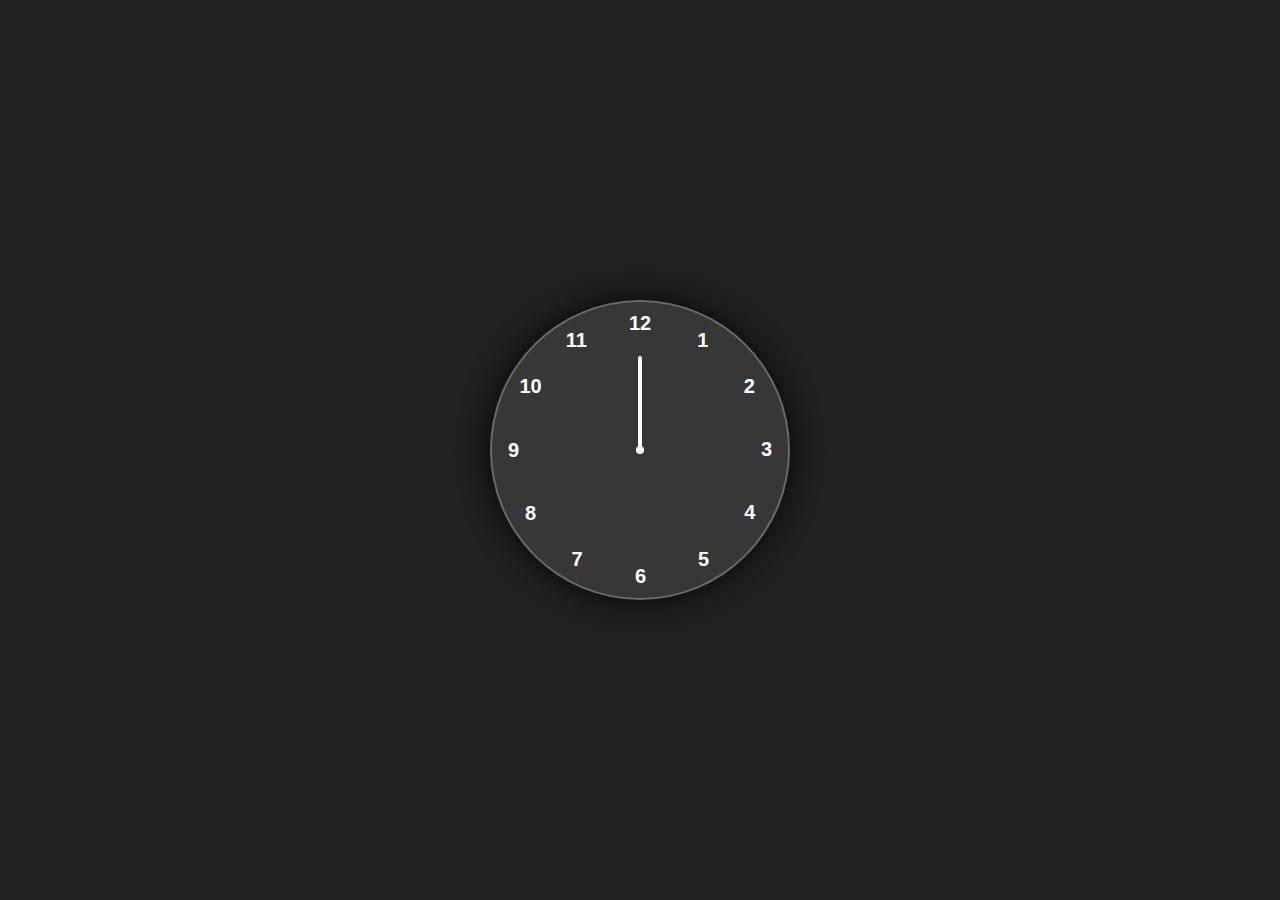
<file: Digital-clock.html>
<!DOCTYPE html>
<html lang="en">
  <head>
    <meta charset="UTF-8" />
    <meta http-equiv="X-UA-Compatible" content="IE=edge" />
    <meta name="viewport" content="width=device-width, initial-scale=1.0" />
    <link rel="stylesheet" href="Digital-clock.css" />
    <title>Analog Clock</title>
  </head>

  <body>
    <div class="container">
      <div class="clock">
        <div style="--clr: #ff3d58; --h: 74px" id="hour" class="hand">
          <i></i>
        </div>
        <div style="--clr: #00a6ff; --h: 84px" id="min" class="hand">
          <i></i>
        </div>
        <div style="--clr: #ffffff; --h: 94px" id="sec" class="hand">
          <i></i>
        </div>

        <span style="--i: 1"><b>1</b></span>
        <span style="--i: 2"><b>2</b></span>
        <span style="--i: 3"><b>3</b></span>
        <span style="--i: 4"><b>4</b></span>
        <span style="--i: 5"><b>5</b></span>
        <span style="--i: 6"><b>6</b></span>
        <span style="--i: 7"><b>7</b></span>
        <span style="--i: 8"><b>8</b></span>
        <span style="--i: 9"><b>9</b></span>
        <span style="--i: 10"><b>10</b></span>
        <span style="--i: 11"><b>11</b></span>
        <span style="--i: 12"><b>12</b></span>
      </div>
    </div>

    <script src="Digital-clock.js"></script>
  </body>
</html>
</file>
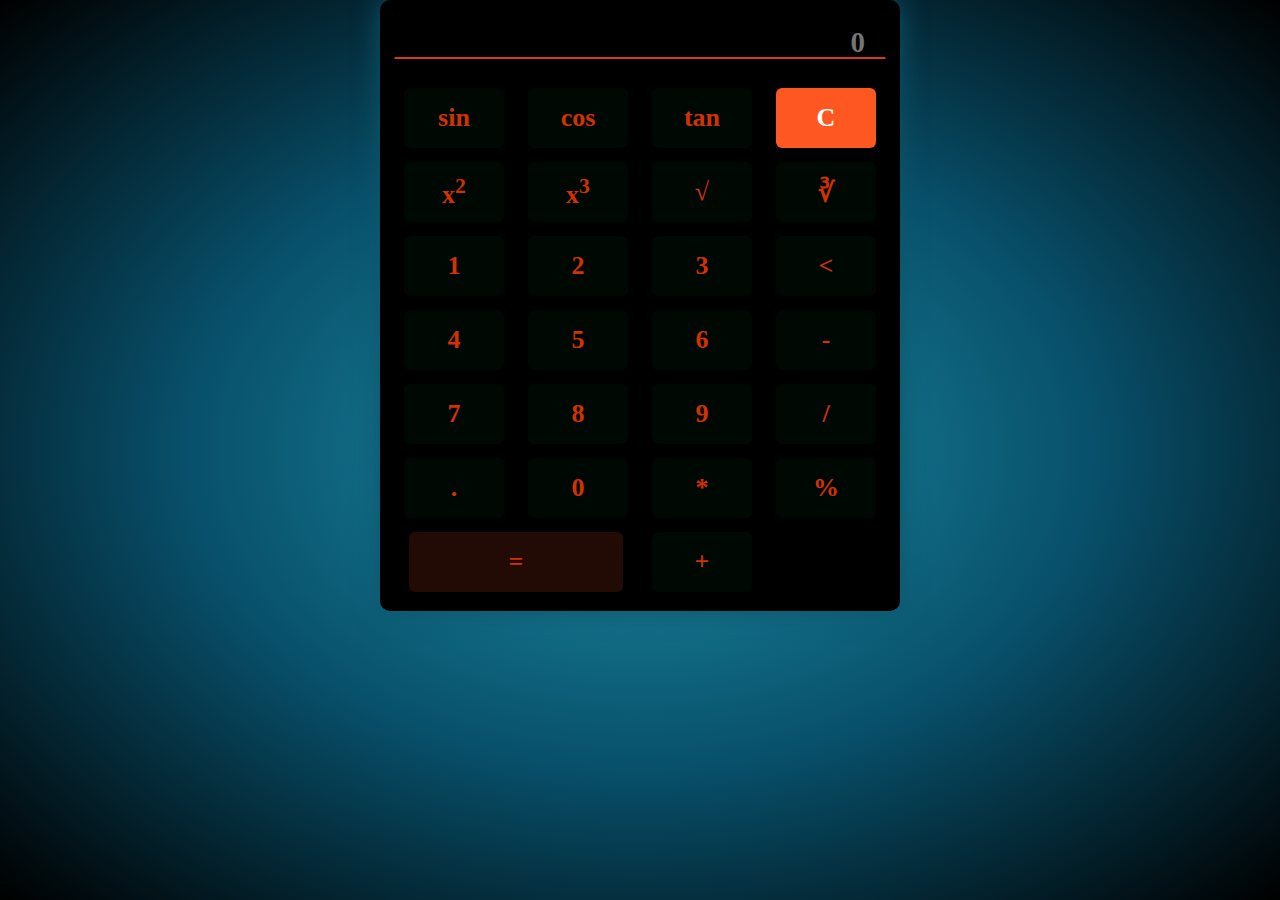
<file: projects/calculator.html>
<!DOCTYPE html>
<html lang="en">
<head>
    <meta charset="UTF-8">
    <meta name="viewport" content="width=device-width, initial-scale=1.0">
    <title>Document</title>
    <link rel="stylesheet" href="calculator.css">
</head>
<body>
<form name="calcul">
<table>

	<tr>
		<td colspan="4"> <input type="text" name="result" placeholder="0" style="text-align:right"> </td>
	</tr>

	<tr>
		<td><button type="button" value="sin" onclick="sin()"> sin </button> </td>
		<td><button type="button" value="cos" onclick="cos()"> cos</button> </td>
		<td><button type="button" value="tan" onclick="tan()"> tan </button> </td>
		<td colspan="2">
		 <button type="button" value="C" class="clear" onclick="remv()"> C </button>
	 </td>
	</tr>

	<tr>
		<td><button type="button" value="x^2" onclick="square()"> x<sup>2 </button> </td>
		<td><button type="button" value="x^3" onclick="cubed()"> x<sup>3 </button> </td>
		<td><button type="button" value="sqrt2" onclick="sqrt2()"> &radic; </button> </td>
		<td><button type="button" value="sqrt3" onclick="sqrt3()"> &#8731; </button> </td>
	</tr>

	<tr>
		<td><button type="button" value="1" onclick="number(value)"> 1 </button> </td>
		<td><button type="button" value="2" onclick="number(value)"> 2 </button> </td>
		<td><button type="button" value="3" onclick="number(value)"> 3 </button> </td>
		<td><button type="button" value="BACKSPC" onclick="BACKSPC()"> < </button> </td>
	</tr>

	<tr>
		<td><button type="button" value="4" onclick="number(value)"> 4</button> </td>
		<td><button type="button" value="5" onclick="number(value)"> 5 </button> </td>
		<td><button type="button" value="6" onclick="number(value)"> 6 </button> </td>
		<td><button type="button" value="-" onclick="number(value)"> - </button> </td>
	</tr>

	<tr>
		<td><button type="button" value="7" onclick="number(value)"> 7 </button> </td>
		<td><button type="button" value="8" onclick="number(value)"> 8 </button> </td>
		<td><button type="button" value="9" onclick="number(value)"> 9 </button> </td>
		<td><button type="button" value="/" onclick="number(value)"> / </button> </td>
	</tr>

	<tr>
		<td><button type="button" value="." onclick="number(value)"> . </button> </td>
		<td><button type="button" value="0" onclick="number(value)"> 0 </button> </td>
		<td><button type="button" value="*" onclick="number(value)"> * </button> </td>
		<td><button type="button" value="%" onclick="number(value)"> % </button> </td>
	</tr>

	<tr>
		<td colspan="2"> <button type="button" value="=" onclick="equal()" class="equal">=</button> </td>
		<td><button type="button" value="+" onclick="number(value)"> + </button> </td>
	</tr>

</table>
</form>
    <script src="calculator.js"></script>
</body>
</html>
</file>
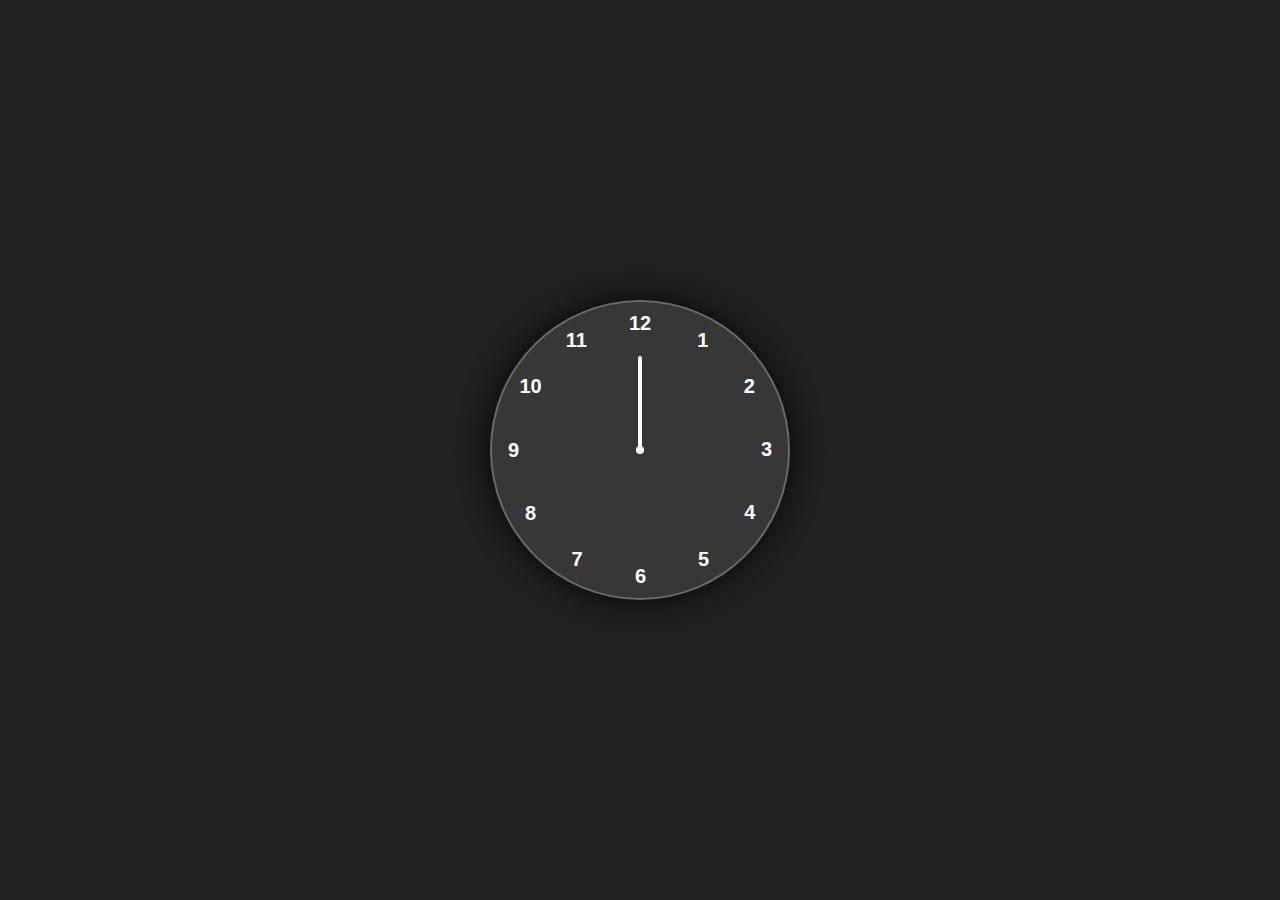
<file: projects/clock.html>
<!DOCTYPE html>
<html lang="en">
  <head>
    <meta charset="UTF-8" />
    <meta http-equiv="X-UA-Compatible" content="IE=edge" />
    <meta name="viewport" content="width=device-width, initial-scale=1.0" />
    <link rel="stylesheet" href="clock.css" />
    <title>Analog Clock</title>
  </head>

  <body>
    <div class="container">
      <div class="clock">
        <div style="--clr: #ff3d58; --h: 74px" id="hour" class="hand">
          <i></i>
        </div>
        <div style="--clr: #00a6ff; --h: 84px" id="min" class="hand">
          <i></i>
        </div>
        <div style="--clr: #ffffff; --h: 94px" id="sec" class="hand">
          <i></i>
        </div>

        <span style="--i: 1"><b>1</b></span>
        <span style="--i: 2"><b>2</b></span>
        <span style="--i: 3"><b>3</b></span>
        <span style="--i: 4"><b>4</b></span>
        <span style="--i: 5"><b>5</b></span>
        <span style="--i: 6"><b>6</b></span>
        <span style="--i: 7"><b>7</b></span>
        <span style="--i: 8"><b>8</b></span>
        <span style="--i: 9"><b>9</b></span>
        <span style="--i: 10"><b>10</b></span>
        <span style="--i: 11"><b>11</b></span>
        <span style="--i: 12"><b>12</b></span>
      </div>
    </div>

    <script src="clock.js"></script>
  </body>
</html>
</file>
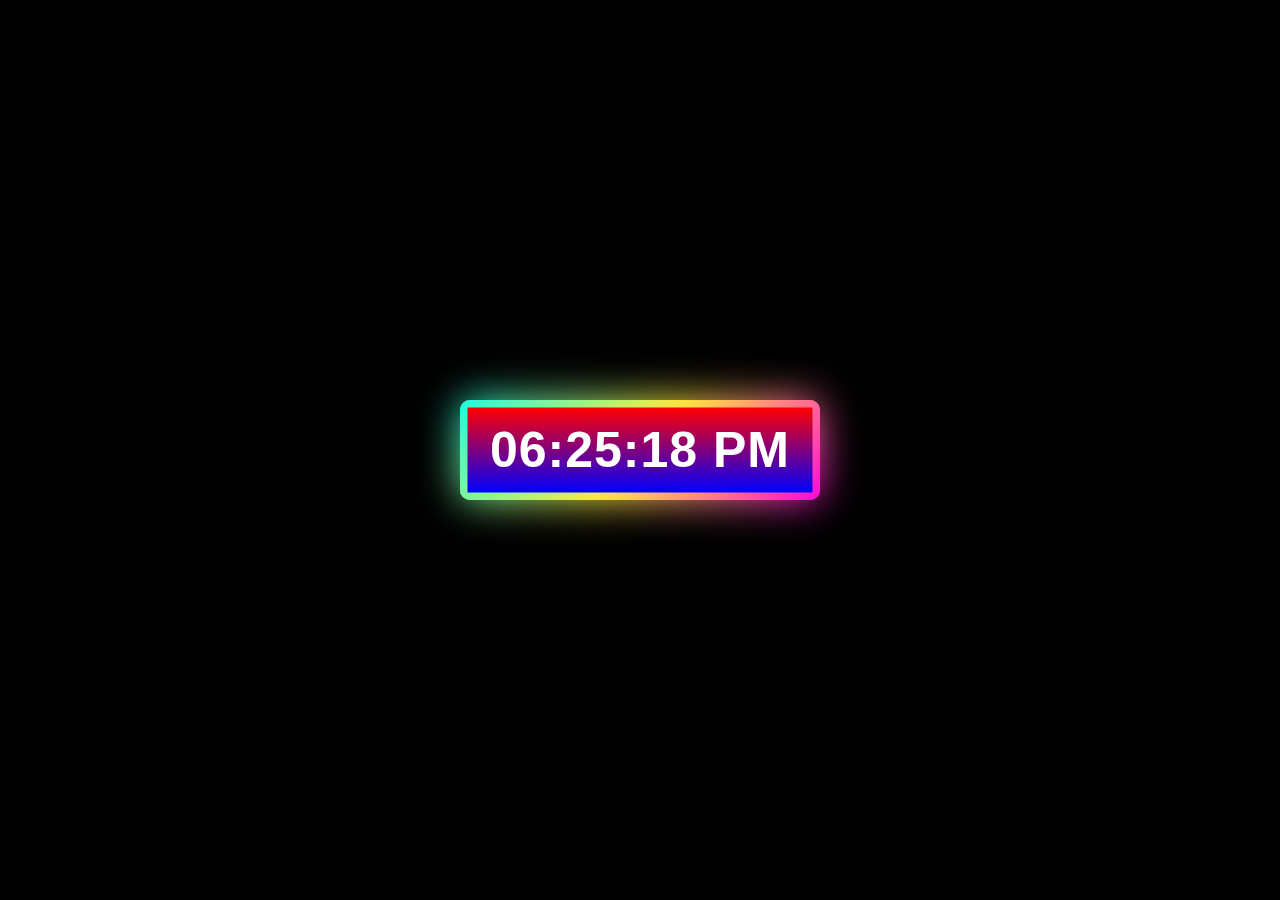
<file: projects/Digital-clock.html>
<!DOCTYPE html>
<html lang="en" dir="ltr">
   <head>
      <meta charset="utf-8">
      <title>Digital Clock</title>
      <link rel="stylesheet" href="Digital-clock.css">
   </head>
   <body>
      <div class="wrapper">
         <div class="display">
            <div id="time"></div>
         </div>
         <span></span>
         <span></span>
      </div>
      <script src="Digital-clock.js"></script>
   </body>
</html>
</file>
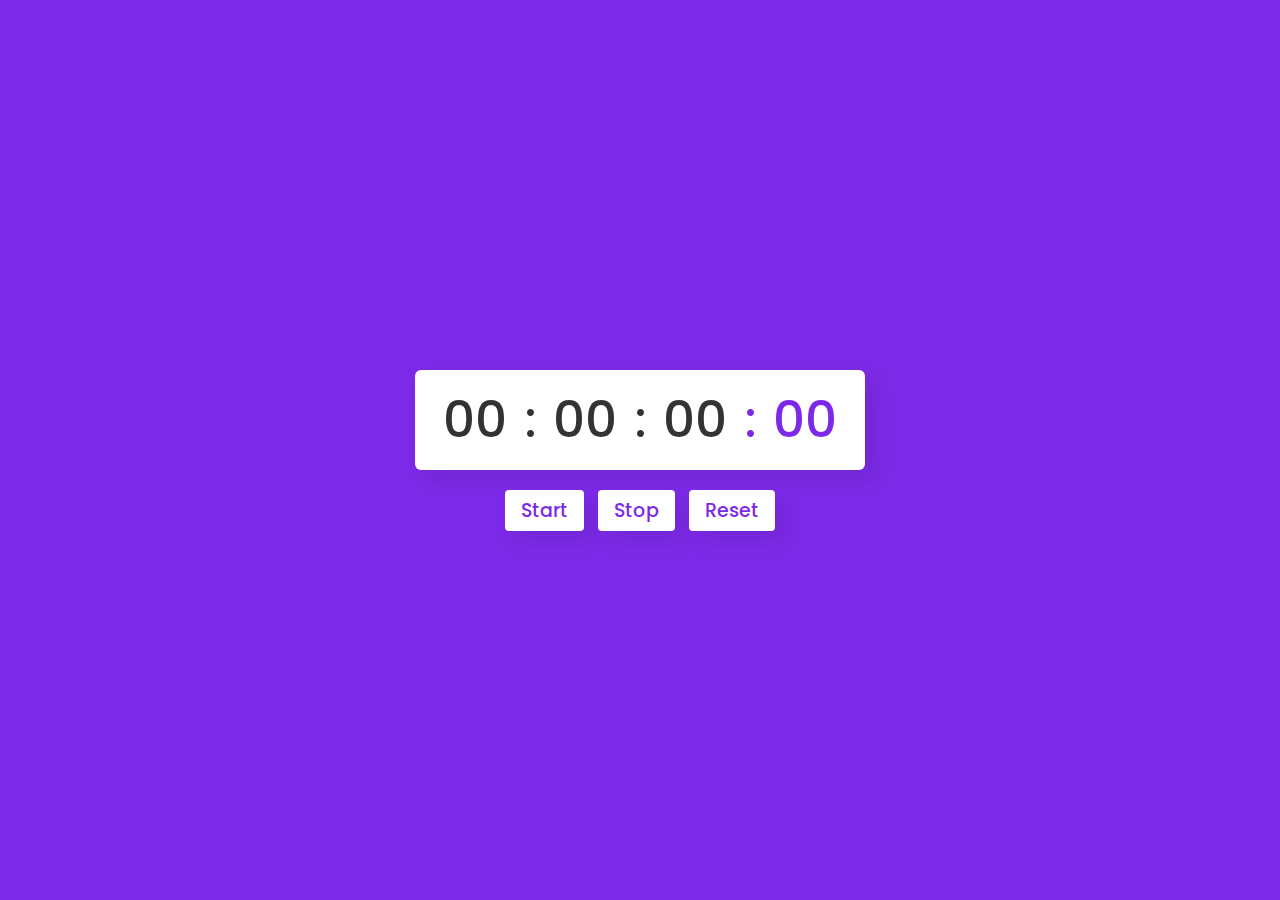
<file: projects/stop.html>
<!DOCTYPE html>
<html lang="en" dir="ltr">
  <head>
    <meta charset="UTF-8">
    <title> Stopwatch </title> 
    <link rel="stylesheet" href="stop.css">
   </head>
<body>
  <div class="wrapper">
    <div class="time">
      <span class="hour">00</span>
      <span class="colon">:</span>
      <span class="minute">00</span>
      <span class="colon">:</span>
      <span class="second">00</span>
      <span class="colon ms-colon">:</span>
      <span class="millisecond">00</span>
    </div>
    <div class="buttons">
      <button class="start">Start</button>
      <button class="stop">Stop</button>
      <button class="reset">Reset</button>
    </div>
  </div>
  <script src="stop.js"></script>
</body>
</html>
</file>
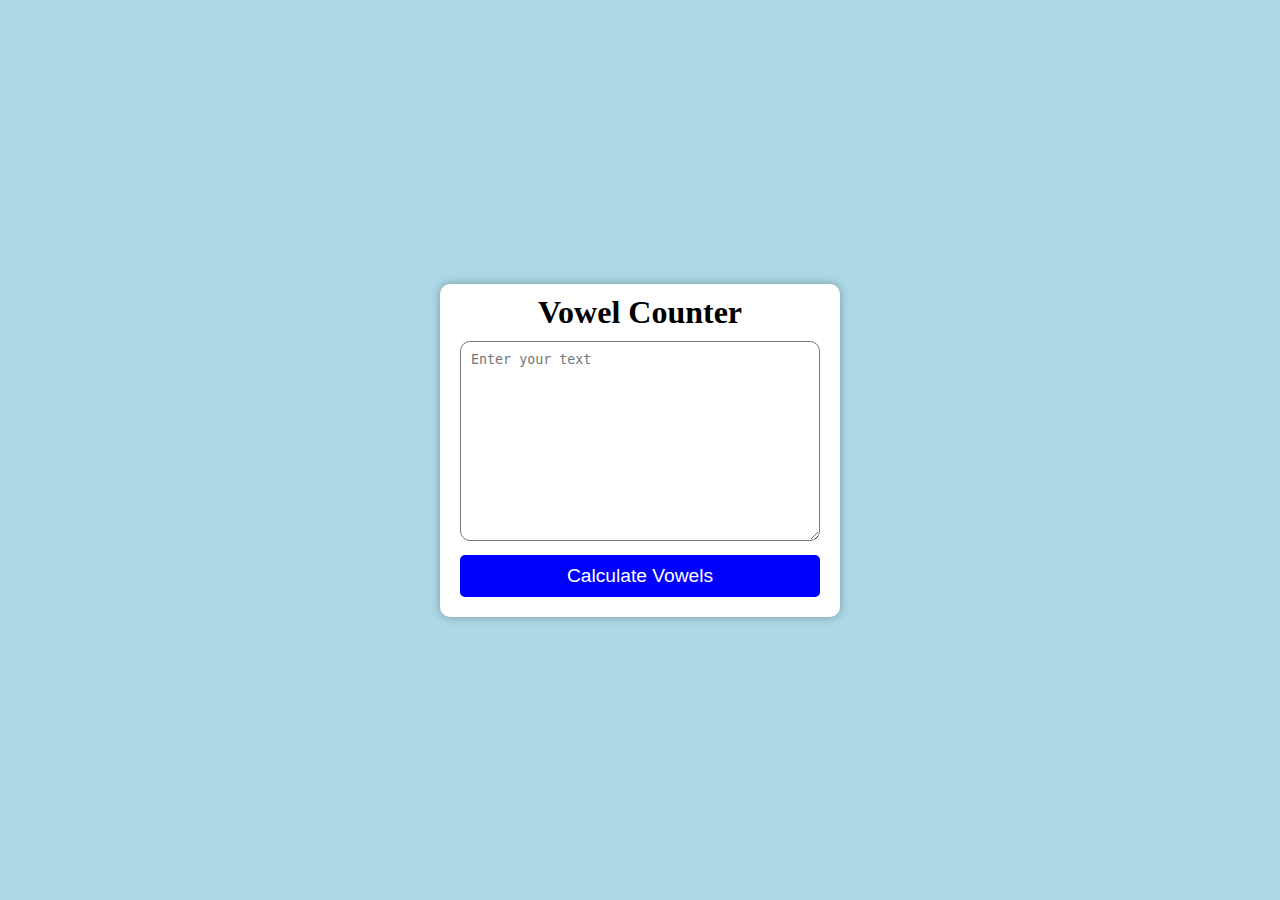
<file: projects/vowel.html>
<!DOCTYPE html>
<html lang="en">
<head>
    <meta charset="UTF-8">
    <meta name="viewport" content="width=device-width, initial-scale=1.0">
    <title>Document</title>
    <link rel="stylesheet" href="vowel.css">
</head>
<body>
    <div class="container">
        <div class="header">
            <h1>
                Vowel Counter
            </h1>
        </div>
        <div class="textarea">
            <textarea name="vowelinput" id="textarea" cols="30" rows="10" placeholder="Enter your text"></textarea>
        </div>
        <div class="count">
            <button id="count">
                Calculate Vowels
            </button>
        </div>
        <div class="output"></div>
    </div>

    <script src="vowel.js"></script>
</body>
</html>
</file>
<file: Digital-clock.css>
*{
    margin: 0;
    padding: 0;
    box-sizing: border-box;
    font-family: sans-serif;
    color: #ffffff;
}

body{
    display: flex;
    justify-content: center;
    align-items: center;
    min-height: 100vh;
    background-color: #212121;
}

.container{
    position: relative;
}

.clock{
    width: 300px;
    height: 300px;
    border-radius: 50%;
    background-color: rgba(255, 255, 255, 0.1);
    border: 2px solid rgba(255, 255, 255, 0.25);
    box-shadow: 0px 0px 30px rgba(0, 0, 0, 0.9);
    display: flex;
    justify-content: center;
    align-items: center;
}

.clock span{
    position: absolute;
    transform: rotate(calc(30deg * var(--i))); 
    inset: 12px;
    text-align: center;
}

.clock span b{
    transform: rotate(calc(-30deg * var(--i)));
    display: inline-block;
    font-size: 20px;
}

.clock::before{
    content: '';
    position: absolute;
    width: 8px;
    height: 8px;
    border-radius: 50%;
    background-color: #fff;
    z-index: 2;
}

.hand{
    position: absolute;
    display: flex;
    justify-content: center;
    align-items: flex-end;
}
.hand i{
    position: absolute;
    background-color: var(--clr);
    width: 4px;
    height: var(--h);
    border-radius: 8px;
}
</file>
<file: projects/calculator.css>
body {
    margin: 0;
    background: radial-gradient(#1e8fa5,#08506b, black)no-repeat fixed;
}
button.clear {
    background: #FF5722;
    color: #fff;
}
table {
    background: black;
    padding: 7px 5px;
    border: 6px solid #00000000;
    text-align: center;
    margin-left: auto;
    margin-right: auto;
    padding-bottom: 0px;
    box-shadow: 0px 0px 27px #0d5569;
    border-radius: 10px;
}
button.equal {
    width: 88%;
    background: #210b04;
}
button.equal:hover{
	background: #000803;
}
input[type="text"] {
    width: 450px;
    height: 10px;
    border: 1px solid #000;
    padding: 10px 20px;
    font-size: 29px;
    background: #000000;
    font-weight: bold;
    margin-bottom: 25px;
    font-family: cursive;
    margin-top: 10px;
    color: #dedede;
    border-bottom: 2px solid #cc4014;
}
button {
    padding: 10px 20px;
    width: 100px;
    height: 60px;
    margin-bottom: 10px;
    font-size: 26px;
    font-weight: bold;
    font-family: cursive;
    background: #000803;
    border: none;
    color: #d23200;
    border-radius: 6px;
    cursor: pointer;
}
button:hover{
	background: #210b04;
}
</file>
<file: projects/clock.css>
*{
    margin: 0;
    padding: 0;
    box-sizing: border-box;
    font-family: sans-serif;
    color: #ffffff;
}

body{
    display: flex;
    justify-content: center;
    align-items: center;
    min-height: 100vh;
    background-color: #212121;
}

.container{
    position: relative;
}

.clock{
    width: 300px;
    height: 300px;
    border-radius: 50%;
    background-color: rgba(255, 255, 255, 0.1);
    border: 2px solid rgba(255, 255, 255, 0.25);
    box-shadow: 0px 0px 30px rgba(0, 0, 0, 0.9);
    display: flex;
    justify-content: center;
    align-items: center;
}

.clock span{
    position: absolute;
    transform: rotate(calc(30deg * var(--i))); 
    inset: 12px;
    text-align: center;
}

.clock span b{
    transform: rotate(calc(-30deg * var(--i)));
    display: inline-block;
    font-size: 20px;
}

.clock::before{
    content: '';
    position: absolute;
    width: 8px;
    height: 8px;
    border-radius: 50%;
    background-color: #fff;
    z-index: 2;
}

.hand{
    position: absolute;
    display: flex;
    justify-content: center;
    align-items: flex-end;
}
.hand i{
    position: absolute;
    background-color: var(--clr);
    width: 4px;
    height: var(--h);
    border-radius: 8px;
}
</file>
<file: projects/Digital-clock.css>
*{
    margin: 0;
    padding: 0;
    font-family: 'Poppins', sans-serif;
  }
  html,body{
    display: grid;
    height: 100%;
    place-items: center;
    background: #000;
  }
  .wrapper{
    height: 100px;
    width: 360px;
    position: relative;
    background: linear-gradient(135deg, #14ffe9, #ffeb3b, #ff00e0);
    border-radius: 10px;
    cursor: default;
    animation: animate 1.5s linear infinite;
  }
  .wrapper .display,
  .wrapper span{
    position: absolute;
    top: 50%;
    left: 50%;
    transform: translate(-50%, -50%);
  }
  .wrapper .display{
    z-index: 999;
    height: 85px;
    width: 345px;
    background: #1b1b1b;
    border-radius: 6px;
    text-align: center;
  }
  .display #time{
    line-height: 85px;
    color: #fff;
    font-size: 50px;
    font-weight: 600;
    letter-spacing: 1px;
    background: linear-gradient(red , blue);
  }
  @keyframes animate {
    100%{
      filter: hue-rotate(360deg);
    }
  }
  .wrapper span{
    height: 100%;
    width: 100%;
    border-radius: 10px;
    background: inherit;
  }
  .wrapper span:first-child{
    filter: blur(7px);
  }
  .wrapper span:last-child{
    filter: blur(20px);
  }
</file>
<file: projects/stop.css>
/* Google fonts import link */
@import url('https://fonts.googleapis.com/css2?family=Poppins:wght@200;300;400;500;600;700&display=swap');
*{
  margin: 0;
  padding: 0;
  box-sizing: border-box;
  font-family: 'Poppins',sans-serif;
}
body{
  height: 100vh;
  display: flex;
  align-items: center;
  justify-content: center;
  background: #7D2Ae8;
}
.wrapper{
  user-select: none;
}
.wrapper .time{
  height: 100px;
  background: #fff;
  display: flex;
  align-items: center;
  justify-content: center;
  border-radius: 6px;
  box-shadow: 10px 10px 20px rgba(0,0,0,0.09);
  padding: 0 10px;
}
.wrapper .time span{
  width: 100px;
  text-align: center;
  font-size: 50px;
  font-weight: 500;
  color: #333;
}
.time span.colon{
  width: 10px;
}
.time span.ms-colon,
.time span.millisecond{
  color: #7D2Ae8;
}
.wrapper .buttons{
  text-align: center;
  margin-top: 20px;
}
.buttons button{
  padding: 6px 16px;
  outline: none;
  border: none;
  margin: 0 5px;
  color: #7D2Ae8;
  background: #fff;
  font-size: 19px;
  font-weight: 500;
  border-radius: 4px;
  cursor: pointer;
  box-shadow: 10px 10px 20px rgba(0,0,0,0.09);
}
.buttons button.active,
.buttons button.stopActive{
  pointer-events: none;
  opacity: 0.7;
}
</file>
<file: projects/vowel.css>
* {
    margin:0;
    padding: 0;
    box-sizing: border-box;
}

body {
    background-color: lightblue;
    display: flex;
    justify-content: center;
    align-items: center;
    height: 100vh;
}

.container {
    width: 400px;
    text-align: center;
    background-color: white;
    border-radius: 10px;
    box-shadow: 0 0 10px rgba(0,0,0,0.3);
}

.header {
    margin-bottom: 10px;
    padding-top: 10px;
}

#textarea {
    width: 90%;
    height: 200px;
    padding: 10px;
    margin-bottom: 10px;
    border-radius: 10px;
}

button {
    width: 90%;
    padding: 10px;
    border-radius: 5px;
    border: none;
    background-color: blue;
    cursor: pointer;
    color: white;
    margin-bottom: 10px;
    font-size: 1.2rem;
}

.output {
    margin-bottom: 10px;
}
</file>
